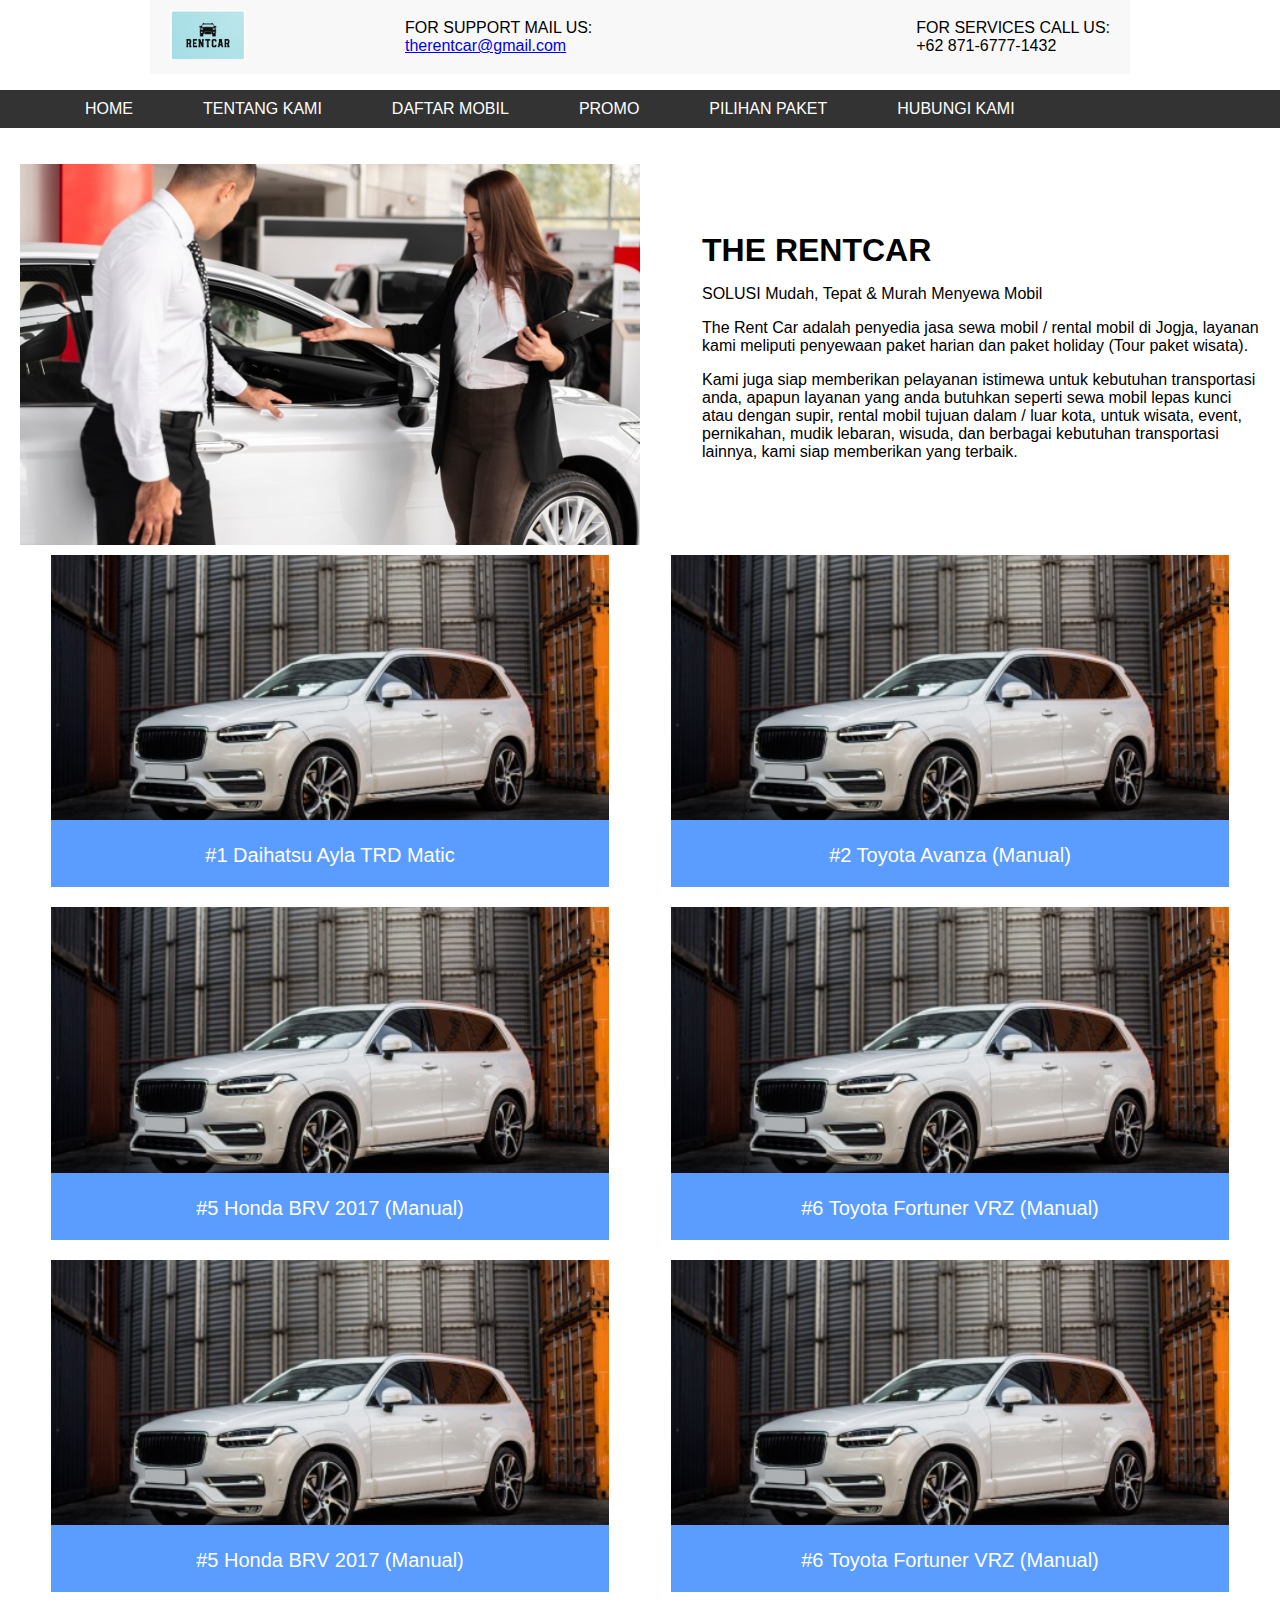
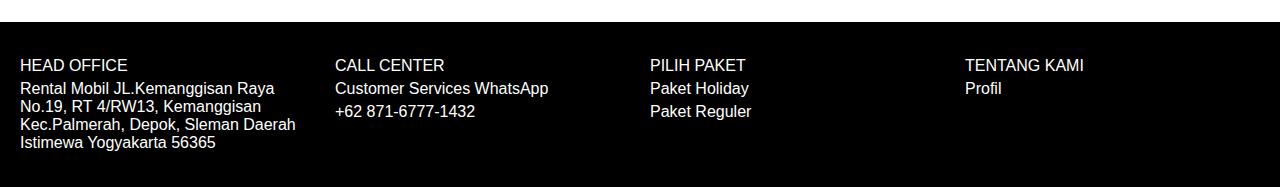
<file: index.html>
<!DOCTYPE html>
<html lang="en">
<head>
    <meta charset="UTF-8">
    <meta name="viewport" content="width=device-width, initial-scale=1.0">
    <title>Rent Car</title>
    <link rel="stylesheet" href="index.css">
</head>

    <!-- Google tag (gtag.js) -->
<script async src="https://www.googletagmanager.com/gtag/js?id=G-B9J1EVN3EV"></script>
<script>
  window.dataLayer = window.dataLayer || [];
  function gtag(){dataLayer.push(arguments);}
  gtag('js', new Date());

  gtag('config', 'G-B9J1EVN3EV');
</script>
    
<body>
    <header>
        <div class="logo">
            <img src="logonico.jpeg" alt="Rent Car Logo">
        </div>
        <div class="contact-info">
            <div class="support">
                <p>FOR SUPPORT MAIL US:</p>
                <p><a href="mailto:therentcar@gmail.com">therentcar@gmail.com</a></p>
            </div>
            <div class="services">
                <p>FOR SERVICES CALL US:</p>
                <p>+62 871-6777-1432</p>
            </div>
        </div>
    </header>
    <nav>
        <ul>
            <li><a href="#">HOME</a></li>
            <li><a href="#">TENTANG KAMI</a></li>
            <li><a href="#">DAFTAR MOBIL</a></li>
            <li><a href="#">PROMO</a></li>
            <li><a href="#">PILIHAN PAKET</a></li>
            <li><a href="#">HUBUNGI KAMI</a></li>
        </ul>
    </nav>
    <main>
        <section class="intro">
            <img src="nico2.jpeg" alt="Car Rental">
            <div class="intro-text">
                <h1>THE RENTCAR</h1>
                <p>SOLUSI Mudah, Tepat & Murah Menyewa Mobil</p>
                <p>The Rent Car adalah penyedia jasa sewa mobil / rental mobil di Jogja, layanan kami meliputi penyewaan paket harian dan paket holiday (Tour paket wisata).</p>
                <p>Kami juga siap memberikan pelayanan istimewa untuk kebutuhan transportasi anda, apapun layanan yang anda butuhkan seperti sewa mobil lepas kunci atau dengan supir, rental mobil tujuan dalam / luar kota, untuk wisata, event, pernikahan, mudik lebaran, wisuda, dan berbagai kebutuhan transportasi lainnya, kami siap memberikan yang terbaik.</p>
            </div>
        </section>
        <section class="car-list">
            <div class="car">
                <img src="mobilnico.jpeg" alt="Daihatsu Ayla TRD Matic">
                <p>#1 Daihatsu Ayla TRD Matic</p>
            </div>
            <div class="car">
                <img src="mobilnico.jpeg" alt="Toyota Avanza Manual">
                <p>#2 Toyota Avanza (Manual)</p>
            </div>
            <div class="car">
                <img src="mobilnico.jpeg" alt="Honda BRV 2017 Manual">
                <p>#5 Honda BRV 2017 (Manual)</p>
            </div>
            <div class="car">
                <img src="mobilnico.jpeg" alt="Toyota Fortuner VRZ Manual">
                <p>#6 Toyota Fortuner VRZ (Manual)</p>
            </div>
            <div class="car">
                <img src="mobilnico.jpeg" alt="Honda BRV 2017 Manual">
                <p>#5 Honda BRV 2017 (Manual)</p>
            </div>
            <div class="car">
                <img src="mobilnico.jpeg" alt="Toyota Fortuner VRZ Manual">
                <p>#6 Toyota Fortuner VRZ (Manual)</p>
            </div>
        </section>
    </main>
    <footer>
        <div class="footer-info">
            <div>
                <p>HEAD OFFICE</p>
                <p>Rental Mobil JL.Kemanggisan Raya No.19, RT 4/RW13, Kemanggisan Kec.Palmerah, Depok, Sleman Daerah Istimewa Yogyakarta 56365</p>
            </div>
            <div>
                <p>CALL CENTER</p>
                <p>Customer Services WhatsApp</p>
                <p>+62 871-6777-1432</p>
            </div>
            <div>
                <p>PILIH PAKET</p>
                <p>Paket Holiday</p>
                <p>Paket Reguler</p>
            </div>
            <div>
                <p>TENTANG KAMI</p>
                <p>Profil</p>
            </div>
        </div>
    </footer>
</body>
</html>
</file>
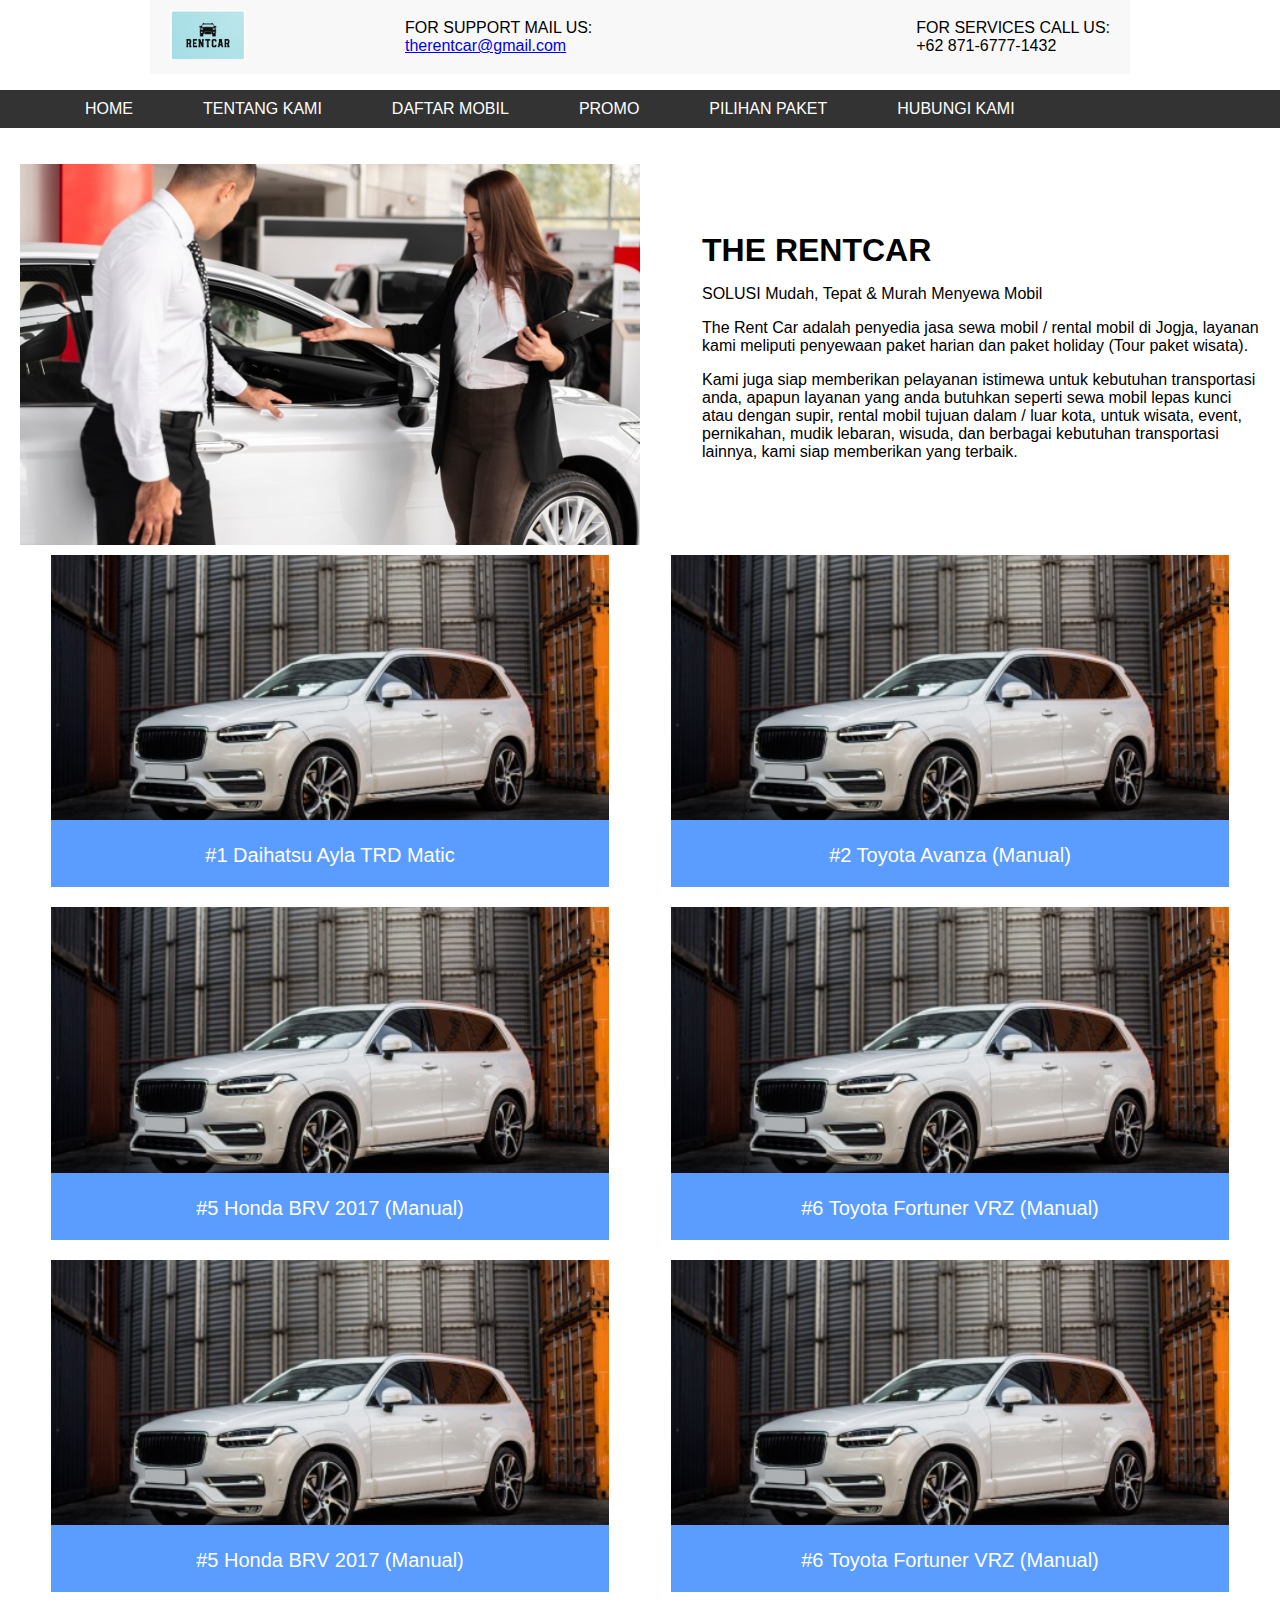
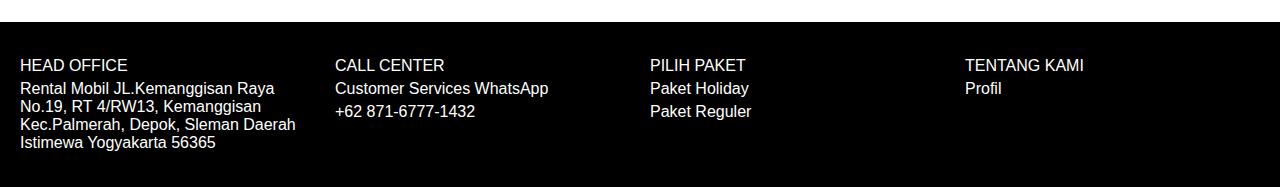
<file: nico.html>
<!DOCTYPE html>
<html lang="en">
<head>
    <meta charset="UTF-8">
    <meta name="viewport" content="width=device-width, initial-scale=1.0">
    <title>Rent Car</title>
    <link rel="stylesheet" href="nico.css">
</head>
<body>
    <header>
        <div class="logo">
            <img src="logonico.jpeg" alt="Rent Car Logo">
        </div>
        <div class="contact-info">
            <div class="support">
                <p>FOR SUPPORT MAIL US:</p>
                <p><a href="mailto:therentcar@gmail.com">therentcar@gmail.com</a></p>
            </div>
            <div class="services">
                <p>FOR SERVICES CALL US:</p>
                <p>+62 871-6777-1432</p>
            </div>
        </div>
    </header>
    <nav>
        <ul>
            <li><a href="#">HOME</a></li>
            <li><a href="#">TENTANG KAMI</a></li>
            <li><a href="#">DAFTAR MOBIL</a></li>
            <li><a href="#">PROMO</a></li>
            <li><a href="#">PILIHAN PAKET</a></li>
            <li><a href="#">HUBUNGI KAMI</a></li>
        </ul>
    </nav>
    <main>
        <section class="intro">
            <img src="nico2.jpeg" alt="Car Rental">
            <div class="intro-text">
                <h1>THE RENTCAR</h1>
                <p>SOLUSI Mudah, Tepat & Murah Menyewa Mobil</p>
                <p>The Rent Car adalah penyedia jasa sewa mobil / rental mobil di Jogja, layanan kami meliputi penyewaan paket harian dan paket holiday (Tour paket wisata).</p>
                <p>Kami juga siap memberikan pelayanan istimewa untuk kebutuhan transportasi anda, apapun layanan yang anda butuhkan seperti sewa mobil lepas kunci atau dengan supir, rental mobil tujuan dalam / luar kota, untuk wisata, event, pernikahan, mudik lebaran, wisuda, dan berbagai kebutuhan transportasi lainnya, kami siap memberikan yang terbaik.</p>
            </div>
        </section>
        <section class="car-list">
            <div class="car">
                <img src="mobilnico.jpeg" alt="Daihatsu Ayla TRD Matic">
                <p>#1 Daihatsu Ayla TRD Matic</p>
            </div>
            <div class="car">
                <img src="mobilnico.jpeg" alt="Toyota Avanza Manual">
                <p>#2 Toyota Avanza (Manual)</p>
            </div>
            <div class="car">
                <img src="mobilnico.jpeg" alt="Honda BRV 2017 Manual">
                <p>#5 Honda BRV 2017 (Manual)</p>
            </div>
            <div class="car">
                <img src="mobilnico.jpeg" alt="Toyota Fortuner VRZ Manual">
                <p>#6 Toyota Fortuner VRZ (Manual)</p>
            </div>
            <div class="car">
                <img src="mobilnico.jpeg" alt="Honda BRV 2017 Manual">
                <p>#5 Honda BRV 2017 (Manual)</p>
            </div>
            <div class="car">
                <img src="mobilnico.jpeg" alt="Toyota Fortuner VRZ Manual">
                <p>#6 Toyota Fortuner VRZ (Manual)</p>
            </div>
        </section>
    </main>
    <footer>
        <div class="footer-info">
            <div>
                <p>HEAD OFFICE</p>
                <p>Rental Mobil JL.Kemanggisan Raya No.19, RT 4/RW13, Kemanggisan Kec.Palmerah, Depok, Sleman Daerah Istimewa Yogyakarta 56365</p>
            </div>
            <div>
                <p>CALL CENTER</p>
                <p>Customer Services WhatsApp</p>
                <p>+62 871-6777-1432</p>
            </div>
            <div>
                <p>PILIH PAKET</p>
                <p>Paket Holiday</p>
                <p>Paket Reguler</p>
            </div>
            <div>
                <p>TENTANG KAMI</p>
                <p>Profil</p>
            </div>
        </div>
    </footer>
</body>
</html>
</file>
<file: index.css>
body {
    font-family: Arial, sans-serif;
    margin: 0;
    padding: 0;
}

header {
    background-color: #f8f8f8;
    padding: 10px 20px;
    display: flex;
    align-items: center;
    margin-left: 150px;
    margin-right: 150px;
}

header .logo {
    flex: 1;
}

header .logo img {
    height: 50px;
}

header .contact-info {
    flex: 3;
    display: flex;
    justify-content: space-between;
}

header .contact-info .support,
header .contact-info .services {
    text-align: left;
}

header .contact-info p {
    margin: 0;
}

nav {
    background-color: #333;
}

nav ul {
    list-style-type: none;
    margin-left: 50px;
    padding: 0;
    display: flex;
    justify-content: left;
}

nav ul li {
    margin: 0 15px;
}

nav ul li a {
    color: white;
    text-decoration: none;
    padding: 10px 20px;
    display: block;
}

nav ul li a:hover {
    background-color: #575757;
}

main {
    padding: 20px;
}

.intro {
    display: flex;
    justify-content: space-between;
    align-items: center;
}

.intro img {
    max-width: 50%;
    height: auto;
}

.intro-text {
    max-width: 45%;
}

.intro-text h1 {
    margin: 0;
    font-size: 32px;
    font-weight: bolder;
}

.car-list {
    display: flex;
    justify-content: space-around;
    flex-wrap: wrap;
}

.car {
    width: 45%;
    margin: 10px 0;
    text-align: center;
    background-color: #5A9CFF;
}

.car p{
    font-size: 20px;
    color: white;
}

.car img {
    width: 100%;
    height: auto;
}

footer {
    background-color: #000;
    color: #fff;
    padding: 20px;
}
.footer-info {
    display: grid;
    grid-template-columns: repeat(4, 1fr);
    gap: 20px;
}
.footer-info div {
    margin: 10px 0;
}
.footer-info p {
    margin: 5px 0;
}
</file>
<file: nico.css>
body {
    font-family: Arial, sans-serif;
    margin: 0;
    padding: 0;
}

header {
    background-color: #f8f8f8;
    padding: 10px 20px;
    display: flex;
    align-items: center;
    margin-left: 150px;
    margin-right: 150px;
}

header .logo {
    flex: 1;
}

header .logo img {
    height: 50px;
}

header .contact-info {
    flex: 3;
    display: flex;
    justify-content: space-between;
}

header .contact-info .support,
header .contact-info .services {
    text-align: left;
}

header .contact-info p {
    margin: 0;
}

nav {
    background-color: #333;
}

nav ul {
    list-style-type: none;
    margin-left: 50px;
    padding: 0;
    display: flex;
    justify-content: left;
}

nav ul li {
    margin: 0 15px;
}

nav ul li a {
    color: white;
    text-decoration: none;
    padding: 10px 20px;
    display: block;
}

nav ul li a:hover {
    background-color: #575757;
}

main {
    padding: 20px;
}

.intro {
    display: flex;
    justify-content: space-between;
    align-items: center;
}

.intro img {
    max-width: 50%;
    height: auto;
}

.intro-text {
    max-width: 45%;
}

.intro-text h1 {
    margin: 0;
    font-size: 32px;
    font-weight: bolder;
}

.car-list {
    display: flex;
    justify-content: space-around;
    flex-wrap: wrap;
}

.car {
    width: 45%;
    margin: 10px 0;
    text-align: center;
    background-color: #5A9CFF;
}

.car p{
    font-size: 20px;
    color: white;
}

.car img {
    width: 100%;
    height: auto;
}

footer {
    background-color: #000;
    color: #fff;
    padding: 20px;
}
.footer-info {
    display: grid;
    grid-template-columns: repeat(4, 1fr);
    gap: 20px;
}
.footer-info div {
    margin: 10px 0;
}
.footer-info p {
    margin: 5px 0;
}
</file>
